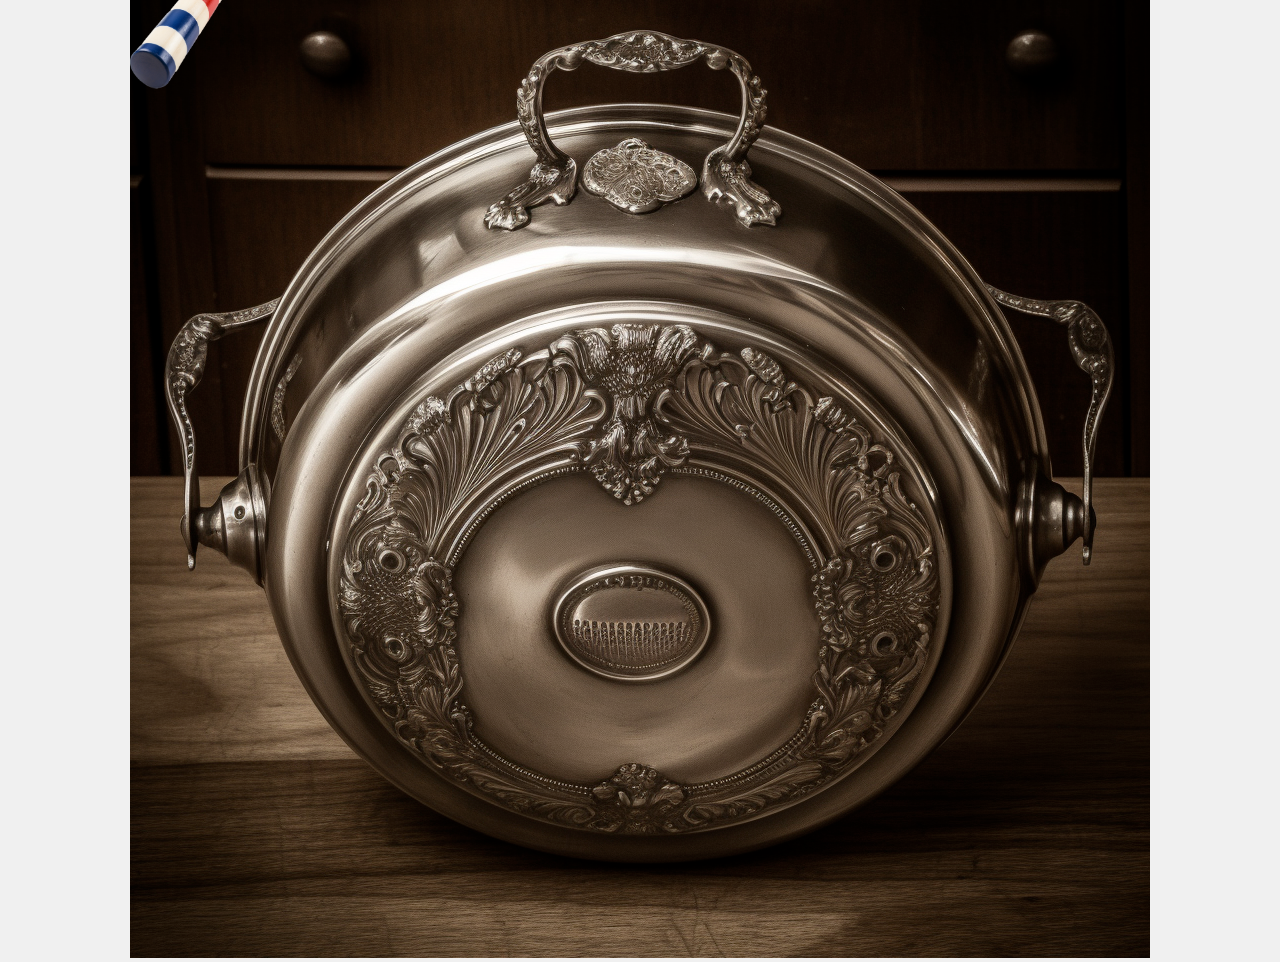
<file: index.html>
<!DOCTYPE html>
<html lang="fr">
<head>
    <meta charset="UTF-8">
    <meta name="viewport" content="width=device-width, initial-scale=1.0">
    <link rel="stylesheet" href="styles.css">
    <title>Manifestation Casserole</title>
</head>
<body>
    <div id="container">
        <img src="casserole.png" alt="Casserole" id="casseroleButton">
        <img src="baton.png" alt="Bâton" id="baton">
    </div>
    <script src="scripts.js"></script>
</body>
</html>
</file>
<file: styles.css>
body {
  display: flex;
  justify-content: center;
  align-items: center;
  height: 100vh;
  margin: 0;
  background-color: #f0f0f0;
}

#container {
  position: relative;
  display: inline-block;
}

#container img {
  max-width: 100%; /* Ajuster la taille des images en fonction de la taille du conteneur */
  height: auto;
}

#baton {
  max-width: 150px;
  max-height: 150px;
  position: absolute;
  top: 0;
  left: 0;
  pointer-events: none; /* Désactiver les événements de la souris et du toucher pour le bâton */
  transition: transform 0.1s; /* Animer le bâton */
  transform-origin: top; /* Faire pivoter le bâton à partir du bas */
  z-index: 1; /* Placer le bâton au-dessus de la casserole */
}
</file>
